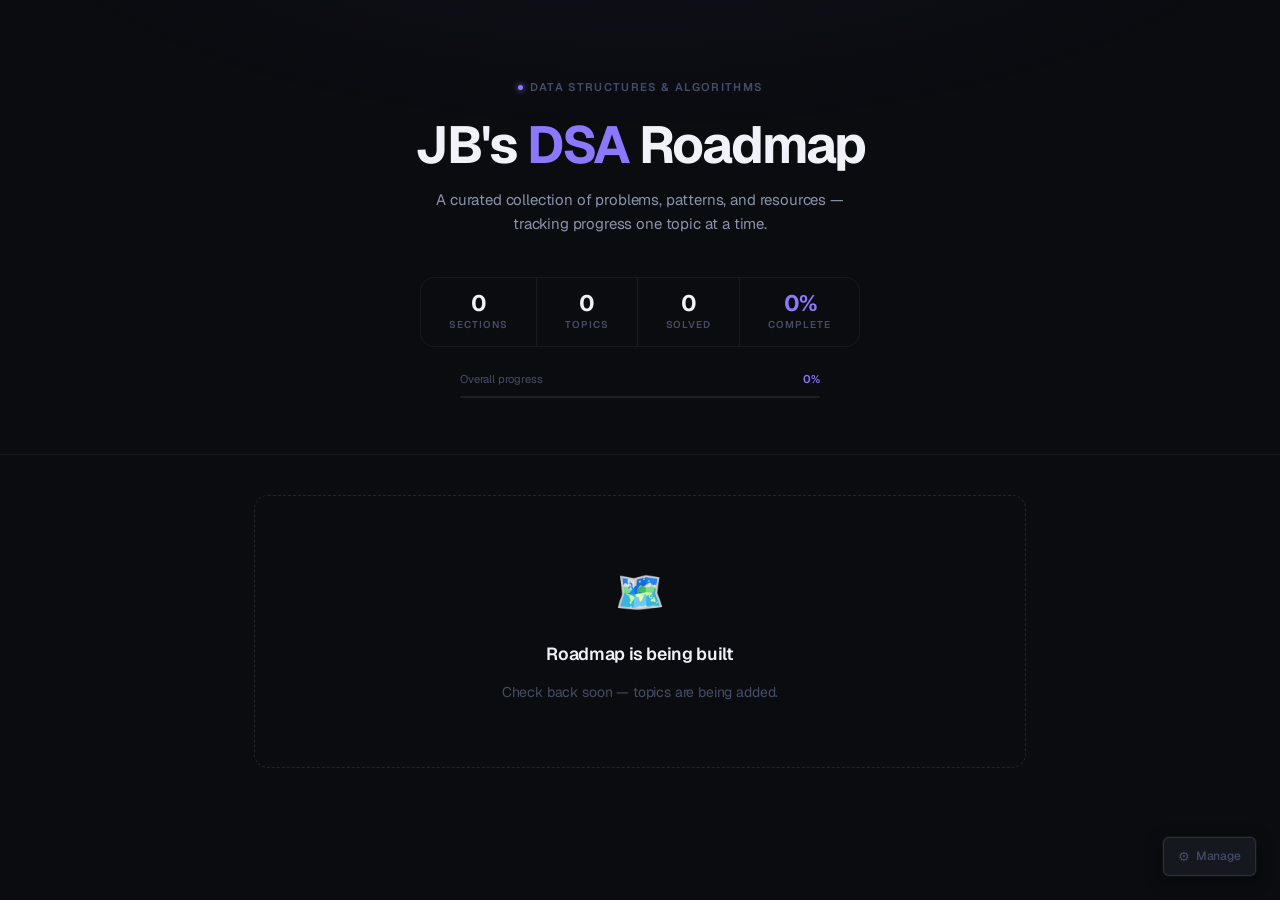
<file: index.html>
<!DOCTYPE html>
<html lang="en">

<head>
    <meta charset="UTF-8" />
    <meta name="viewport" content="width=device-width, initial-scale=1.0" />
    <title>JB's DSA Roadmap</title>
    <meta name="description"
        content="JB's personal Data Structures & Algorithms roadmap — curated topics, resources, and progress." />
    <link rel="preconnect" href="https://fonts.googleapis.com" />
    <link rel="preconnect" href="https://fonts.gstatic.com" crossorigin />
    <link
        href="https://fonts.googleapis.com/css2?family=Geist:wght@300;400;500;600;700;800&family=Geist+Mono:wght@400;500&display=swap"
        rel="stylesheet" />
    <link rel="stylesheet" href="shared.css" />
    <link rel="stylesheet" href="public.css" />
</head>

<body>
    <div class="bg-canvas"></div>

    <div class="pub-wrap">

        <!-- Hero Header -->
        <header class="pub-header">
            <div class="pub-eyebrow">
                <span class="pub-eyebrow-dot"></span>
                Data Structures & Algorithms
            </div>

            <h1 class="pub-title">JB's <span class="hl">DSA</span> Roadmap</h1>
            <p class="pub-subtitle">A curated collection of problems, patterns, and resources — tracking progress one
                topic at a time.</p>

            <!-- Stats -->
            <div class="pub-stats">
                <div class="pub-stat">
                    <span class="pub-stat-val" id="pSections">–</span>
                    <span class="pub-stat-lbl">Sections</span>
                </div>
                <div class="pub-stat">
                    <span class="pub-stat-val" id="pTopics">–</span>
                    <span class="pub-stat-lbl">Topics</span>
                </div>
                <div class="pub-stat">
                    <span class="pub-stat-val" id="pDone">–</span>
                    <span class="pub-stat-lbl">Solved</span>
                </div>
                <div class="pub-stat">
                    <span class="pub-stat-val accent" id="pPct">0%</span>
                    <span class="pub-stat-lbl">Complete</span>
                </div>
            </div>

            <!-- Progress bar -->
            <div class="pub-progress-wrap">
                <div class="pub-progress-label">
                    <span>Overall progress</span>
                    <span class="pub-progress-pct" id="pubPct">0%</span>
                </div>
                <div class="progress-track">
                    <div class="progress-fill" id="pubGlobalFill"></div>
                </div>
            </div>
        </header>

        <!-- Roadmap sections -->
        <main class="pub-main" id="pubMain">
            <div class="pub-empty" id="pubEmpty" style="display:none">
                <div class="pub-empty-icon">🗺️</div>
                <h2>Roadmap is being built</h2>
                <p>Check back soon — topics are being added.</p>
            </div>
            <div class="pub-sections" id="pubSections"></div>
        </main>

    </div>

    <!-- Admin link -->
    <a href="admin.html" class="admin-fab" title="Admin Panel">
        <span class="admin-fab-icon">⚙</span>
        <span>Manage</span>
    </a>

    <script src="data.js"></script>
    <script src="public.js"></script>
</body>

</html>
</file>
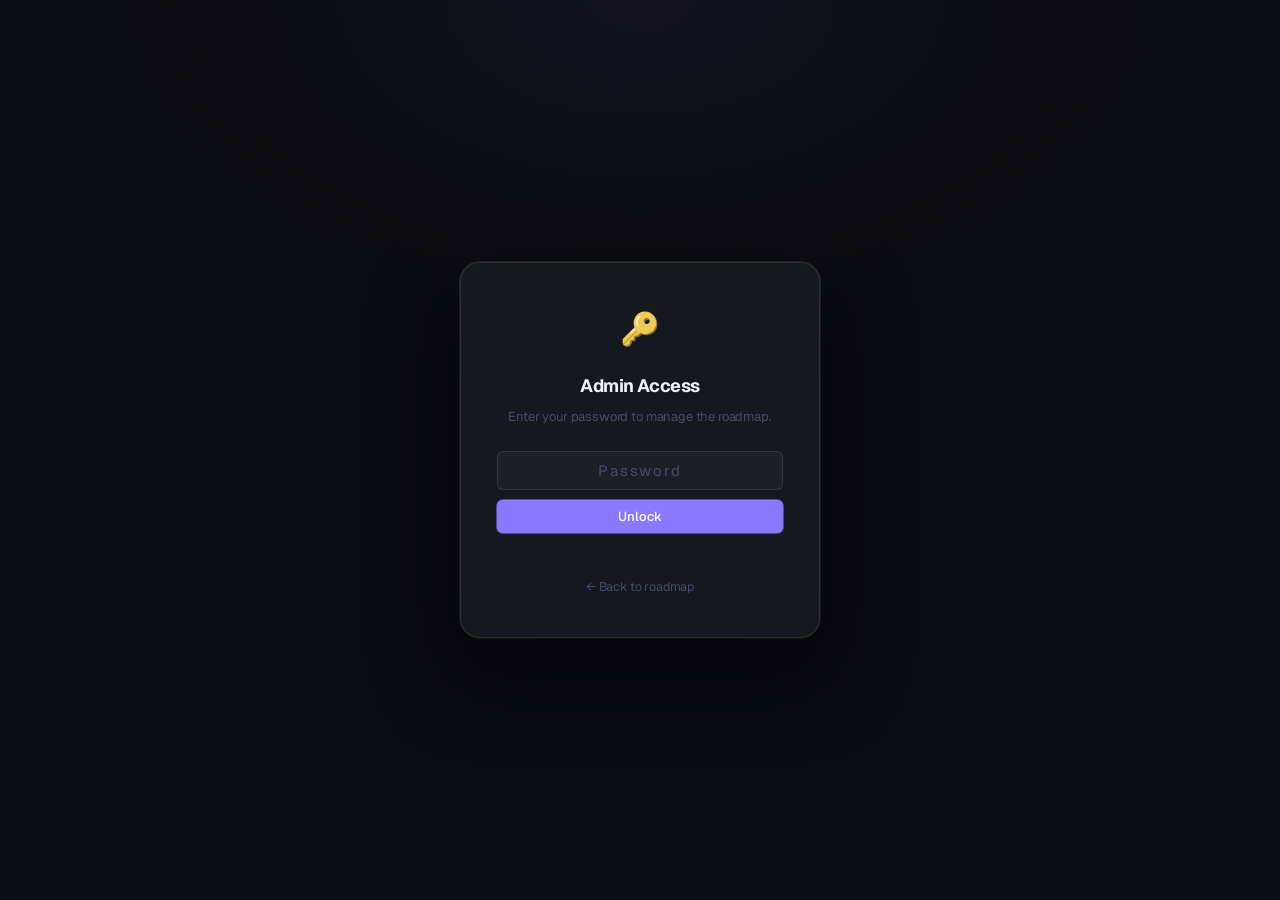
<file: admin.html>
<!DOCTYPE html>
<html lang="en">

<head>
    <meta charset="UTF-8" />
    <meta name="viewport" content="width=device-width, initial-scale=1.0" />
    <title>Admin — JB's DSA Sheet</title>
    <meta name="robots" content="noindex, nofollow" />
    <link rel="preconnect" href="https://fonts.googleapis.com" />
    <link rel="preconnect" href="https://fonts.gstatic.com" crossorigin />
    <link
        href="https://fonts.googleapis.com/css2?family=Geist:wght@300;400;500;600;700;800&family=Geist+Mono:wght@400;500&display=swap"
        rel="stylesheet" />
    <link rel="stylesheet" href="shared.css" />
    <link rel="stylesheet" href="admin.css" />
</head>

<body>

    <!-- ── PASSWORD GATE ── -->
    <div class="gate" id="gate">
        <div class="gate-card">
            <span class="gate-icon">🔑</span>
            <h1 class="gate-title">Admin Access</h1>
            <p class="gate-sub">Enter your password to manage the roadmap.</p>
            <div class="gate-form">
                <input type="password" class="form-input gate-input" id="gateInput" placeholder="Password"
                    autocomplete="current-password" />
                <button class="btn btn-primary gate-btn" id="gateBtn">Unlock</button>
            </div>
            <p class="gate-error" id="gateError"></p>
            <a href="index.html" class="gate-back">← Back to roadmap</a>
        </div>
    </div>

    <!-- ── ADMIN PANEL ── -->
    <div class="admin-wrap" id="adminWrap" style="display:none">

        <!-- Header -->
        <header class="adm-header">
            <div class="adm-header-inner">
                <div class="adm-logo" id="admLogoBtn" title="Double-click to change password">
                    <div class="adm-logo-mark">⚡</div>
                    <div>
                        <div class="adm-logo-title">DSA Admin</div>
                    </div>
                </div>
                <div class="adm-header-right">
                    <div class="adm-prog-pill">
                        <span class="adm-prog-label">Progress</span>
                        <div class="adm-prog-bar">
                            <div class="adm-prog-fill" id="admBar"></div>
                        </div>
                        <span class="adm-prog-pct" id="admPct">0%</span>
                    </div>
                    <a href="index.html" class="btn btn-ghost btn-sm" target="_blank">↗&thinsp;View Public</a>
                    <button class="btn btn-ghost btn-sm" id="lockBtn">Lock</button>
                    <button class="btn btn-primary btn-sm" id="addSectionBtn">+ Section</button>
                </div>
            </div>
        </header>

        <!-- Stats -->
        <div class="adm-stats">
            <div class="stat-card"><span class="stat-val" id="aSections">0</span><span class="stat-lbl">Sections</span>
            </div>
            <div class="stat-card"><span class="stat-val" id="aTopics">0</span><span class="stat-lbl">Topics</span>
            </div>
            <div class="stat-card"><span class="stat-val" id="aDone">0</span><span class="stat-lbl">Completed</span>
            </div>
            <div class="stat-card"><span class="stat-val" id="aPending">0</span><span class="stat-lbl">Remaining</span>
            </div>
        </div>

        <!-- Main -->
        <main class="adm-main">
            <div class="empty-state" id="admEmpty">
                <div class="empty-icon">📋</div>
                <h2>No sections yet</h2>
                <p>Create your first section to start building the roadmap.</p>
                <button class="btn btn-primary btn-lg" id="admEmptyBtn">+ Add Section</button>
            </div>
            <div class="adm-grid" id="admGrid"></div>
        </main>

        <!-- ── MODALS ── -->

        <!-- Section Modal -->
        <div class="modal-overlay" id="sectionModal">
            <div class="modal">
                <div class="modal-header">
                    <h2 class="modal-title" id="sectionModalTitle">Add Section</h2>
                    <button class="modal-close" id="closeSectionModal">✕</button>
                </div>
                <div class="modal-body">
                    <div class="form-group">
                        <label class="form-label">Title *</label>
                        <input type="text" class="form-input" id="sectionTitle" placeholder="e.g. Arrays & Strings"
                            maxlength="60" />
                    </div>
                    <div class="form-row">
                        <div class="form-group">
                            <label class="form-label">Emoji</label>
                            <input type="text" class="form-input emoji-input" id="sectionEmoji" placeholder="📌"
                                maxlength="4" />
                        </div>
                        <div class="form-group" style="flex:1">
                            <label class="form-label">Quick pick</label>
                            <div class="emoji-presets" id="emojiPresets"></div>
                        </div>
                    </div>
                    <div class="form-group">
                        <label class="form-label">Accent color</label>
                        <div class="color-picker" id="colorPicker"></div>
                    </div>
                    <div class="form-group">
                        <label class="form-label">Description <span class="form-opt">(optional)</span></label>
                        <textarea class="form-input form-textarea" id="sectionDesc"
                            placeholder="Brief description of this section..."></textarea>
                    </div>
                </div>
                <div class="modal-footer">
                    <button class="btn btn-ghost" id="cancelSectionModal">Cancel</button>
                    <button class="btn btn-primary" id="saveSectionBtn">Save section</button>
                </div>
            </div>
        </div>

        <!-- Topic Modal -->
        <div class="modal-overlay" id="topicModal">
            <div class="modal">
                <div class="modal-header">
                    <h2 class="modal-title" id="topicModalTitle">Add Topic</h2>
                    <button class="modal-close" id="closeTopicModal">✕</button>
                </div>
                <div class="modal-body">
                    <div class="form-group">
                        <label class="form-label">Topic name *</label>
                        <input type="text" class="form-input" id="topicName" placeholder="e.g. Two Sum"
                            maxlength="100" />
                    </div>
                    <div class="form-group">
                        <label class="form-label">Problem link <span class="form-opt">(optional)</span></label>
                        <input type="url" class="form-input" id="topicLink"
                            placeholder="https://leetcode.com/problems/..." />
                    </div>
                    <div class="form-group">
                        <label class="form-label">Solution / notes link <span class="form-opt">(optional)</span></label>
                        <input type="url" class="form-input" id="topicNoteLink" placeholder="https://github.com/..." />
                    </div>
                    <div class="form-group">
                        <label class="form-label">Notes <span class="form-opt">(optional)</span></label>
                        <textarea class="form-input form-textarea" id="topicNotes"
                            placeholder="Complexity, key patterns, observations..."></textarea>
                    </div>
                </div>
                <div class="modal-footer">
                    <button class="btn btn-ghost" id="cancelTopicModal">Cancel</button>
                    <button class="btn btn-primary" id="saveTopicBtn">Save topic</button>
                </div>
            </div>
        </div>

        <!-- Delete Modal -->
        <div class="modal-overlay" id="deleteModal">
            <div class="modal modal-sm">
                <div class="modal-header">
                    <h2 class="modal-title">Confirm delete</h2>
                    <button class="modal-close" id="closeDeleteModal">✕</button>
                </div>
                <div class="modal-body">
                    <p class="delete-msg" id="deleteMsg">Are you sure you want to delete this?</p>
                </div>
                <div class="modal-footer">
                    <button class="btn btn-ghost" id="cancelDeleteModal">Cancel</button>
                    <button class="btn btn-danger" id="confirmDeleteBtn">Delete</button>
                </div>
            </div>
        </div>

        <!-- Password Modal -->
        <div class="modal-overlay" id="pwdModal">
            <div class="modal modal-sm">
                <div class="modal-header">
                    <h2 class="modal-title">Change password</h2>
                    <button class="modal-close" id="closePwdModal">✕</button>
                </div>
                <div class="modal-body">
                    <div class="form-group">
                        <label class="form-label">Current password</label>
                        <input type="password" class="form-input" id="pwdCurrent" placeholder="Current password" />
                    </div>
                    <div class="form-group">
                        <label class="form-label">New password</label>
                        <input type="password" class="form-input" id="pwdNew"
                            placeholder="New password (min 4 chars)" />
                    </div>
                    <div class="form-group">
                        <label class="form-label">Confirm password</label>
                        <input type="password" class="form-input" id="pwdConfirm" placeholder="Confirm new password" />
                    </div>
                    <p class="gate-error" id="pwdError"></p>
                </div>
                <div class="modal-footer">
                    <button class="btn btn-ghost" id="cancelPwdModal">Cancel</button>
                    <button class="btn btn-primary" id="savePwdBtn">Update</button>
                </div>
            </div>
        </div>

    </div><!-- /admin-wrap -->

    <script src="data.js"></script>
    <script src="admin.js"></script>
</body>

</html>
</file>
<file: shared.css>
/* ═══════════════════════════════════════════════════
   shared.css — Elegant refined design system
   Inspired by Linear · Vercel · Craft
═══════════════════════════════════════════════════ */

@import url('https://fonts.googleapis.com/css2?family=Geist:wght@300;400;500;600;700;800&family=Geist+Mono:wght@400;500&display=swap');

:root {
    /* Background */
    --bg: #0b0c10;
    --bg-raised: #111318;
    --bg-panel: #16181f;

    /* Surfaces */
    --sur-1: rgba(255, 255, 255, 0.030);
    --sur-2: rgba(255, 255, 255, 0.052);
    --sur-3: rgba(255, 255, 255, 0.075);

    /* Borders */
    --bdr: rgba(255, 255, 255, 0.055);
    --bdr-hi: rgba(255, 255, 255, 0.10);
    --bdr-focus: rgba(139, 120, 255, 0.55);

    /* Text */
    --t1: #f0f2fa;
    --t2: #8b93ac;
    --t3: #454d66;
    --t4: #2e344a;

    /* Accent — muted indigo */
    --a: #8b78ff;
    --a-dim: rgba(139, 120, 255, 0.18);
    --a-glow: rgba(139, 120, 255, 0.08);

    /* Semantic */
    --easy: #4ade80;
    --medium: #fbbf24;
    --hard: #f87171;

    --easy-dim: rgba(74, 222, 128, 0.10);
    --medium-dim: rgba(251, 191, 36, 0.10);
    --hard-dim: rgba(248, 113, 113, 0.10);

    /* Radii */
    --r2: 4px;
    --r4: 6px;
    --r6: 10px;
    --r8: 14px;
    --r10: 20px;
    --r12: 28px;

    /* Timing */
    --ease: 0.18s cubic-bezier(.4, 0, .2, 1);
    --ease-slow: 0.35s cubic-bezier(.4, 0, .2, 1);
    --spring: 0.28s cubic-bezier(.34, 1.4, .64, 1);

    /* Shadow */
    --shadow-sm: 0 1px 3px rgba(0, 0, 0, 0.4), 0 0 0 1px var(--bdr);
    --shadow-md: 0 4px 16px rgba(0, 0, 0, 0.5), 0 0 0 1px var(--bdr);
    --shadow-lg: 0 16px 48px rgba(0, 0, 0, 0.6), 0 0 0 1px var(--bdr-hi);
    --shadow-xl: 0 32px 80px rgba(0, 0, 0, 0.7), 0 0 0 1px var(--bdr-hi);
}

/* ── Reset ── */
*,
*::before,
*::after {
    box-sizing: border-box;
    margin: 0;
    padding: 0;
}

html {
    scroll-behavior: smooth;
    -webkit-font-smoothing: antialiased;
}

body {
    font-family: 'Geist', 'Inter', system-ui, sans-serif;
    background: var(--bg);
    color: var(--t1);
    min-height: 100vh;
    line-height: 1.6;
    overflow-x: hidden;
    letter-spacing: -0.01em;
}

::selection {
    background: var(--a-dim);
    color: var(--t1);
}

/* ── Subtle background ── */
.bg-canvas {
    position: fixed;
    inset: 0;
    z-index: 0;
    pointer-events: none;
    background:
        radial-gradient(ellipse 80% 50% at 50% -20%, rgba(139, 120, 255, 0.06) 0%, transparent 70%);
}

/* ── Typography ── */
.mono {
    font-family: 'Geist Mono', 'JetBrains Mono', monospace;
}

/* ── Buttons ── */
.btn {
    display: inline-flex;
    align-items: center;
    gap: 6px;
    padding: 7px 14px;
    border-radius: var(--r4);
    font-size: 0.8125rem;
    font-weight: 500;
    cursor: pointer;
    border: none;
    font-family: inherit;
    letter-spacing: -0.01em;
    transition: var(--ease);
    white-space: nowrap;
    text-decoration: none;
    line-height: 1.5;
    position: relative;
}

.btn:active {
    transform: scale(0.975);
}

.btn-primary {
    background: var(--a);
    color: #fff;
    box-shadow: 0 0 0 1px rgba(139, 120, 255, 0.5), inset 0 1px 0 rgba(255, 255, 255, 0.12);
}

.btn-primary:hover {
    background: #9d8dff;
    box-shadow: 0 0 0 1px rgba(157, 141, 255, 0.6), inset 0 1px 0 rgba(255, 255, 255, 0.14), 0 4px 12px rgba(139, 120, 255, 0.25);
}

.btn-ghost {
    background: var(--sur-1);
    color: var(--t2);
    box-shadow: 0 0 0 1px var(--bdr);
}

.btn-ghost:hover {
    background: var(--sur-2);
    color: var(--t1);
    box-shadow: 0 0 0 1px var(--bdr-hi);
}

.btn-danger {
    background: rgba(248, 113, 113, 0.08);
    color: var(--hard);
    box-shadow: 0 0 0 1px rgba(248, 113, 113, 0.2);
}

.btn-danger:hover {
    background: rgba(248, 113, 113, 0.14);
    box-shadow: 0 0 0 1px rgba(248, 113, 113, 0.3);
}

.btn-icon {
    padding: 5px 7px;
    border-radius: var(--r4);
    background: transparent;
    color: var(--t3);
    box-shadow: none;
    font-size: 0.8rem;
}

.btn-icon:hover {
    background: var(--sur-2);
    color: var(--t2);
}

.btn-sm {
    padding: 5px 11px;
    font-size: 0.75rem;
}

.btn-lg {
    padding: 10px 20px;
    font-size: 0.875rem;
    border-radius: var(--r6);
}

/* ── Progress bar ── */
.progress-track {
    height: 2px;
    background: var(--sur-3);
    border-radius: 99px;
    overflow: hidden;
}

.progress-fill {
    height: 100%;
    width: 0%;
    background: var(--a);
    border-radius: 99px;
    transition: width 0.6s cubic-bezier(.4, 0, .2, 1);
}

/* ── Difficulty badges ── */
.diff-badge {
    font-size: 0.6rem;
    font-weight: 600;
    letter-spacing: 0.06em;
    text-transform: uppercase;
    padding: 2px 8px;
    border-radius: 99px;
    font-family: 'Geist Mono', monospace;
    flex-shrink: 0;
}

.diff-easy {
    background: var(--easy-dim);
    color: var(--easy);
}

.diff-medium {
    background: var(--medium-dim);
    color: var(--medium);
}

.diff-hard {
    background: var(--hard-dim);
    color: var(--hard);
}

/* ── Form elements ── */
.form-group {
    display: flex;
    flex-direction: column;
    gap: 6px;
}

.form-row {
    display: flex;
    gap: 12px;
}

.form-label {
    font-size: 0.75rem;
    font-weight: 500;
    color: var(--t2);
    letter-spacing: 0.01em;
}

.form-opt {
    color: var(--t3);
    font-weight: 400;
}

.form-input {
    background: var(--sur-1);
    border: 1px solid var(--bdr-hi);
    border-radius: var(--r4);
    color: var(--t1);
    font-family: inherit;
    font-size: 0.875rem;
    padding: 9px 12px;
    outline: none;
    width: 100%;
    transition: var(--ease);
    letter-spacing: -0.01em;
}

.form-input::placeholder {
    color: var(--t3);
}

.form-input:focus {
    border-color: var(--bdr-focus);
    box-shadow: 0 0 0 3px var(--a-glow);
    background: var(--sur-2);
}

.form-textarea {
    resize: vertical;
    min-height: 72px;
    line-height: 1.5;
}

/* Emoji input */
.emoji-input {
    font-size: 1.25rem;
    text-align: center;
    width: 54px !important;
    padding: 7px 6px !important;
}

.emoji-presets {
    display: flex;
    flex-wrap: wrap;
    gap: 5px;
}

.emoji-btn {
    font-size: 1.1rem;
    padding: 5px 7px;
    border-radius: var(--r4);
    cursor: pointer;
    border: 1px solid var(--bdr);
    background: var(--sur-1);
    transition: var(--ease);
    line-height: 1;
}

.emoji-btn:hover,
.emoji-btn.sel {
    border-color: var(--bdr-hi);
    background: var(--sur-2);
    transform: scale(1.1);
}

/* Color picker */
.color-picker {
    display: flex;
    gap: 8px;
    flex-wrap: wrap;
}

.color-swatch {
    width: 22px;
    height: 22px;
    border-radius: 50%;
    cursor: pointer;
    border: 2px solid transparent;
    transition: var(--ease);
}

.color-swatch:hover,
.color-swatch.sel {
    border-color: #fff;
    transform: scale(1.18);
}

/* Difficulty picker */
.difficulty-picker {
    display: flex;
    gap: 6px;
}

.diff-btn {
    flex: 1;
    padding: 8px;
    border-radius: var(--r4);
    font-size: 0.75rem;
    font-weight: 600;
    cursor: pointer;
    border: 1px solid var(--bdr);
    font-family: inherit;
    transition: var(--ease);
    background: var(--sur-1);
    color: var(--t3);
    letter-spacing: 0.04em;
}

.diff-btn.active.diff-easy {
    background: var(--easy-dim);
    color: var(--easy);
    border-color: rgba(74, 222, 128, 0.3);
}

.diff-btn.active.diff-medium {
    background: var(--medium-dim);
    color: var(--medium);
    border-color: rgba(251, 191, 36, 0.3);
}

.diff-btn.active.diff-hard {
    background: var(--hard-dim);
    color: var(--hard);
    border-color: rgba(248, 113, 113, 0.3);
}

.diff-btn:not(.active):hover {
    background: var(--sur-2);
    color: var(--t2);
    border-color: var(--bdr-hi);
}

/* ── Modals ── */
.modal-overlay {
    position: fixed;
    inset: 0;
    z-index: 300;
    background: rgba(0, 0, 0, 0.65);
    backdrop-filter: blur(6px) saturate(0.8);
    display: none;
    align-items: center;
    justify-content: center;
    padding: 20px;
    opacity: 0;
    transition: opacity 0.2s ease;
}

.modal-overlay.open {
    display: flex;
    opacity: 1;
}

.modal-overlay.closing {
    opacity: 0;
}

.modal {
    background: var(--bg-panel);
    box-shadow: var(--shadow-xl);
    border: 1px solid var(--bdr-hi);
    border-radius: var(--r10);
    width: 100%;
    max-width: 480px;
    max-height: 90vh;
    overflow-y: auto;
    transform: translateY(12px) scale(0.99);
    transition: transform var(--spring);
}

.modal-overlay.open .modal {
    transform: translateY(0) scale(1);
}

.modal-sm {
    max-width: 380px;
}

.modal-header {
    display: flex;
    align-items: center;
    justify-content: space-between;
    padding: 20px 22px 16px;
    border-bottom: 1px solid var(--bdr);
}

.modal-title {
    font-size: 0.9375rem;
    font-weight: 600;
    letter-spacing: -0.02em;
}

.modal-close {
    background: none;
    border: none;
    color: var(--t3);
    font-size: 0.875rem;
    cursor: pointer;
    padding: 4px 6px;
    border-radius: var(--r4);
    transition: var(--ease);
    line-height: 1;
}

.modal-close:hover {
    color: var(--t1);
    background: var(--sur-2);
}

.modal-body {
    padding: 18px 22px;
    display: flex;
    flex-direction: column;
    gap: 14px;
}

.modal-footer {
    padding: 14px 22px;
    border-top: 1px solid var(--bdr);
    display: flex;
    justify-content: flex-end;
    gap: 8px;
}

/* ── Stat card ── */
.stat-card {
    background: var(--sur-1);
    border: 1px solid var(--bdr);
    border-radius: var(--r6);
    padding: 16px 18px;
    display: flex;
    flex-direction: column;
    align-items: flex-start;
    gap: 4px;
    transition: var(--ease);
}

.stat-card:hover {
    border-color: var(--bdr-hi);
    background: var(--sur-2);
}

.stat-val {
    font-size: 1.75rem;
    font-weight: 700;
    line-height: 1;
    color: var(--t1);
    letter-spacing: -0.04em;
}

.stat-lbl {
    font-size: 0.7rem;
    color: var(--t3);
    font-weight: 500;
    letter-spacing: 0.06em;
    text-transform: uppercase;
}

/* ── Misc ── */
.delete-msg {
    color: var(--t2);
    font-size: 0.875rem;
    line-height: 1.6;
}

.gate-error {
    min-height: 18px;
    font-size: 0.78rem;
    color: var(--hard);
    margin-top: 8px;
}

.gate-back {
    display: block;
    margin-top: 18px;
    color: var(--t3);
    font-size: 0.78rem;
    text-decoration: none;
    transition: var(--ease);
}

.gate-back:hover {
    color: var(--t2);
}

/* ── Scrollbar ── */
::-webkit-scrollbar {
    width: 4px;
}

::-webkit-scrollbar-track {
    background: transparent;
}

::-webkit-scrollbar-thumb {
    background: var(--sur-3);
    border-radius: 99px;
}

::-webkit-scrollbar-thumb:hover {
    background: var(--bdr-hi);
}

/* ── Animations ── */
@keyframes fadeUp {
    from {
        opacity: 0;
        transform: translateY(14px)
    }

    to {
        opacity: 1;
        transform: translateY(0)
    }
}

@keyframes fadeIn {
    from {
        opacity: 0
    }

    to {
        opacity: 1
    }
}

@keyframes float {

    0%,
    100% {
        transform: translateY(0)
    }

    50% {
        transform: translateY(-8px)
    }
}

@keyframes shake {

    0%,
    100% {
        transform: translateX(0)
    }

    20% {
        transform: translateX(-5px)
    }

    40% {
        transform: translateX(5px)
    }

    60% {
        transform: translateX(-3px)
    }

    80% {
        transform: translateX(3px)
    }
}
</file>
<file: public.css>
/* ═══════════════════════════════════════════
   public.css — Elegant public roadmap
═══════════════════════════════════════════ */

/* ── Layout shell ── */
.pub-wrap {
    min-height: 100vh;
    display: flex;
    flex-direction: column;
    position: relative;
    z-index: 1;
}

/* ── Header / Hero ── */
.pub-header {
    padding: 72px 24px 56px;
    text-align: center;
    position: relative;
    z-index: 1;
    border-bottom: 1px solid var(--bdr);
}

.pub-eyebrow {
    display: inline-flex;
    align-items: center;
    gap: 7px;
    font-size: 0.7rem;
    font-weight: 600;
    color: var(--t3);
    letter-spacing: 0.12em;
    text-transform: uppercase;
    margin-bottom: 20px;
    animation: fadeIn 0.4s ease;
}

.pub-eyebrow-dot {
    width: 5px;
    height: 5px;
    border-radius: 50%;
    background: var(--a);
    box-shadow: 0 0 6px var(--a);
}

.pub-title {
    font-size: clamp(2rem, 5vw, 3.25rem);
    font-weight: 700;
    letter-spacing: -0.04em;
    line-height: 1.1;
    color: var(--t1);
    margin-bottom: 14px;
    animation: fadeUp 0.45s ease 0.05s both;
}

.pub-title .hl {
    color: var(--a);
}

.pub-subtitle {
    font-size: 0.9375rem;
    color: var(--t2);
    max-width: 420px;
    margin: 0 auto 40px;
    line-height: 1.65;
    animation: fadeUp 0.45s ease 0.1s both;
}

/* Stats */
.pub-stats {
    display: inline-flex;
    align-items: center;
    gap: 0;
    margin-bottom: 24px;
    border: 1px solid var(--bdr);
    border-radius: var(--r8);
    overflow: hidden;
    animation: fadeUp 0.45s ease 0.15s both;
}

.pub-stat {
    display: flex;
    flex-direction: column;
    align-items: center;
    gap: 2px;
    padding: 14px 28px;
    border-right: 1px solid var(--bdr);
}

.pub-stat:last-child {
    border-right: none;
}

.pub-stat-val {
    font-size: 1.4rem;
    font-weight: 700;
    color: var(--t1);
    letter-spacing: -0.04em;
    line-height: 1;
}

.pub-stat-val.accent {
    color: var(--a);
}

.pub-stat-lbl {
    font-size: 0.62rem;
    color: var(--t3);
    text-transform: uppercase;
    font-weight: 600;
    letter-spacing: 0.1em;
}

/* Progress bar */
.pub-progress-wrap {
    max-width: 360px;
    margin: 0 auto;
    animation: fadeUp 0.45s ease 0.2s both;
}

.pub-progress-label {
    display: flex;
    justify-content: space-between;
    font-size: 0.7rem;
    color: var(--t3);
    margin-bottom: 7px;
}

.pub-progress-pct {
    color: var(--a);
    font-weight: 600;
    letter-spacing: -0.01em;
}

/* ── Main content ── */
.pub-main {
    flex: 1;
    max-width: 820px;
    width: 100%;
    margin: 0 auto;
    padding: 40px 24px 80px;
    position: relative;
    z-index: 1;
}

/* ── Empty ── */
.pub-empty {
    display: flex;
    flex-direction: column;
    align-items: center;
    gap: 12px;
    text-align: center;
    padding: 64px 24px;
    border: 1px dashed var(--bdr-hi);
    border-radius: var(--r8);
    color: var(--t2);
}

.pub-empty-icon {
    font-size: 40px;
    margin-bottom: 4px;
    animation: float 3s ease-in-out infinite;
}

.pub-empty h2 {
    font-size: 1.1rem;
    font-weight: 600;
    color: var(--t1);
    letter-spacing: -0.02em;
}

.pub-empty p {
    font-size: 0.875rem;
    color: var(--t3);
}

/* ── Section card ── */
.pub-sections {
    display: flex;
    flex-direction: column;
    gap: 1px;
}

.pub-section {
    background: var(--sur-1);
    border: 1px solid var(--bdr);
    border-radius: var(--r8);
    overflow: hidden;
    margin-bottom: 12px;
    transition: var(--ease-slow);
    animation: fadeUp 0.4s ease both;
}

.pub-section:hover {
    border-color: var(--bdr-hi);
}

/* Section header */
.pub-sec-head {
    display: flex;
    align-items: center;
    gap: 0;
    padding: 0;
    border-bottom: 1px solid var(--bdr);
}

.pub-sec-accent {
    width: 3px;
    align-self: stretch;
    flex-shrink: 0;
    border-radius: 0;
}

.pub-sec-head-content {
    flex: 1;
    display: flex;
    align-items: center;
    justify-content: space-between;
    padding: 16px 20px;
    gap: 16px;
}

.pub-sec-left {
    display: flex;
    align-items: center;
    gap: 10px;
    min-width: 0;
}

.pub-sec-emoji {
    font-size: 16px;
    flex-shrink: 0;
    line-height: 1;
}

.pub-sec-title {
    font-size: 0.9375rem;
    font-weight: 600;
    letter-spacing: -0.02em;
    color: var(--t1);
}

.pub-sec-desc {
    font-size: 0.75rem;
    color: var(--t3);
    margin-top: 1px;
}

.pub-sec-right {
    display: flex;
    align-items: center;
    gap: 14px;
    flex-shrink: 0;
}

.pub-sec-counter {
    font-size: 0.72rem;
    color: var(--t3);
    font-family: 'Geist Mono', monospace;
    white-space: nowrap;
}

.pub-sec-count-bar {
    width: 80px;
    height: 2px;
    background: var(--sur-3);
    border-radius: 99px;
    overflow: hidden;
}

.pub-sec-count-fill {
    height: 100%;
    border-radius: 99px;
    transition: width 0.5s ease;
}

/* Topic rows */
.pub-topics {}

.pub-topic {
    display: flex;
    align-items: center;
    gap: 12px;
    padding: 11px 20px 11px 23px;
    border-bottom: 1px solid var(--bdr);
    transition: background var(--ease);
}

.pub-topic:last-child {
    border-bottom: none;
}

.pub-topic:hover {
    background: var(--sur-2);
}

.pub-topic-idx {
    font-size: 0.68rem;
    color: var(--t4);
    font-family: 'Geist Mono', monospace;
    min-width: 20px;
    flex-shrink: 0;
}

.pub-topic.solv .pub-topic-idx {
    color: var(--easy);
}

.pub-topic-name {
    flex: 1;
    font-size: 0.875rem;
    font-weight: 450;
    color: var(--t1);
    letter-spacing: -0.01em;
    white-space: nowrap;
    overflow: hidden;
    text-overflow: ellipsis;
}

.pub-topic.solv .pub-topic-name {
    text-decoration: line-through;
    text-decoration-color: var(--t4);
    color: var(--t3);
}

.pub-topic-links {
    display: flex;
    gap: 5px;
    flex-shrink: 0;
}

.pub-link {
    font-size: 0.68rem;
    font-weight: 500;
    padding: 3px 9px;
    border-radius: 99px;
    text-decoration: none;
    transition: var(--ease);
    white-space: nowrap;
    letter-spacing: 0.01em;
}

.pub-link-prob {
    background: var(--a-dim);
    color: var(--a);
    border: 1px solid rgba(139, 120, 255, 0.22);
}

.pub-link-prob:hover {
    background: rgba(139, 120, 255, 0.26);
}

.pub-link-sol {
    background: var(--sur-2);
    color: var(--t2);
    border: 1px solid var(--bdr-hi);
}

.pub-link-sol:hover {
    color: var(--t1);
    border-color: var(--bdr-hi);
    background: var(--sur-3);
}

.pub-notes-btn {
    border: 1px solid var(--bdr);
    cursor: pointer;
    background: var(--sur-1);
    color: var(--t3);
    font-family: inherit;
    transition: var(--ease);
}

.pub-notes-btn:hover {
    color: var(--t2);
    border-color: var(--bdr-hi);
}

/* Expandable notes panel */
.pub-notes-panel {
    max-height: 0;
    overflow: hidden;
    transition: max-height 0.32s ease, padding 0.32s ease;
    background: var(--sur-1);
    border-bottom: 1px solid var(--bdr);
    font-size: 0.8125rem;
    color: var(--t2);
    line-height: 1.75;
    white-space: pre-wrap;
    word-break: break-word;
    padding: 0 20px 0 43px;
}

.pub-notes-panel.open {
    max-height: 500px;
    padding: 12px 20px 14px 43px;
}


/* ── Admin FAB ── */
.admin-fab {
    position: fixed;
    bottom: 24px;
    right: 24px;
    z-index: 50;
    display: flex;
    align-items: center;
    gap: 6px;
    padding: 8px 14px;
    border-radius: var(--r4);
    background: var(--bg-panel);
    border: 1px solid var(--bdr-hi);
    color: var(--t3);
    font-size: 0.75rem;
    font-weight: 500;
    text-decoration: none;
    transition: var(--ease);
    box-shadow: var(--shadow-md);
    letter-spacing: -0.01em;
}

.admin-fab:hover {
    color: var(--t2);
    border-color: var(--bdr-hi);
    background: var(--sur-2);
}

.admin-fab-icon {
    font-size: 0.82rem;
}

/* ── Responsive ── */
@media (max-width: 640px) {
    .pub-header {
        padding: 48px 16px 36px;
    }

    .pub-main {
        padding: 28px 16px 60px;
    }

    .pub-stats {
        flex-wrap: wrap;
    }

    .pub-stat {
        padding: 10px 18px;
    }

    .pub-sec-head-content {
        padding: 13px 14px;
    }

    .pub-topic {
        padding: 10px 14px 10px 17px;
    }

    .pub-sec-count-bar {
        display: none;
    }

    .pub-sec-count-lbl {
        display: none;
    }
}
</file>
<file: admin.css>
/* ═══════════════════════════════════════════
   admin.css — Elegant admin panel
═══════════════════════════════════════════ */

/* ── Gate ── */
.gate {
    position: fixed;
    inset: 0;
    z-index: 999;
    display: flex;
    align-items: center;
    justify-content: center;
    padding: 20px;
    background:
        radial-gradient(ellipse 60% 50% at 50% 0%, rgba(139, 120, 255, 0.06) 0%, transparent 70%),
        var(--bg);
}

.gate-card {
    width: 100%;
    max-width: 360px;
    background: var(--bg-panel);
    border: 1px solid var(--bdr-hi);
    border-radius: var(--r10);
    padding: 40px 36px;
    text-align: center;
    box-shadow: var(--shadow-xl);
    animation: fadeUp 0.35s ease;
}

.gate-icon {
    font-size: 32px;
    margin-bottom: 18px;
    display: block;
    filter: grayscale(0.3);
}

.gate-title {
    font-size: 1.125rem;
    font-weight: 700;
    letter-spacing: -0.03em;
    color: var(--t1);
    margin-bottom: 6px;
}

.gate-sub {
    color: var(--t3);
    font-size: 0.8125rem;
    margin-bottom: 24px;
    line-height: 1.5;
}

.gate-form {
    display: flex;
    flex-direction: column;
    gap: 8px;
}

.gate-input {
    text-align: center;
    letter-spacing: 0.12em;
    font-size: 0.9375rem;
}

.gate-btn {
    width: 100%;
    justify-content: center;
    margin-top: 2px;
}

/* ── Admin wrapper ── */
.admin-wrap {
    position: relative;
    z-index: 1;
}

/* ── Header ── */
.adm-header {
    position: sticky;
    top: 0;
    z-index: 100;
    background: rgba(11, 12, 16, 0.92);
    backdrop-filter: blur(12px) saturate(0.9);
    border-bottom: 1px solid var(--bdr);
    padding: 0 24px;
}

.adm-header-inner {
    max-width: 1200px;
    margin: 0 auto;
    height: 56px;
    display: flex;
    align-items: center;
    justify-content: space-between;
    gap: 16px;
}

.adm-logo {
    display: flex;
    align-items: center;
    gap: 10px;
    text-decoration: none;
    cursor: default;
}

.adm-logo-mark {
    width: 28px;
    height: 28px;
    border-radius: 7px;
    background: var(--a-dim);
    border: 1px solid rgba(139, 120, 255, 0.3);
    display: flex;
    align-items: center;
    justify-content: center;
    font-size: 14px;
    flex-shrink: 0;
}

.adm-logo-title {
    font-size: 0.875rem;
    font-weight: 600;
    color: var(--t1);
    letter-spacing: -0.02em;
}

.adm-logo-sub {
    font-size: 0.65rem;
    color: var(--t3);
    font-weight: 400;
    margin-top: 0px;
}

.adm-header-right {
    display: flex;
    align-items: center;
    gap: 8px;
}

.adm-prog-pill {
    display: flex;
    align-items: center;
    gap: 8px;
    padding: 5px 10px;
    border-radius: var(--r4);
    border: 1px solid var(--bdr);
    background: var(--sur-1);
}

.adm-prog-label {
    font-size: 0.7rem;
    color: var(--t3);
    white-space: nowrap;
}

.adm-prog-pct {
    font-size: 0.7rem;
    color: var(--a);
    font-weight: 600;
    margin-left: 2px;
}

.adm-prog-bar {
    width: 56px;
    height: 2px;
    background: var(--sur-3);
    border-radius: 99px;
    overflow: hidden;
}

.adm-prog-fill {
    height: 100%;
    background: var(--a);
    border-radius: 99px;
    transition: width 0.5s ease;
}

/* ── Stats row ── */
.adm-stats {
    max-width: 1200px;
    margin: 20px auto 0;
    padding: 0 24px;
    display: grid;
    grid-template-columns: repeat(4, 1fr);
    gap: 10px;
}

/* ── Main ── */
.adm-main {
    max-width: 1200px;
    margin: 18px auto 80px;
    padding: 0 24px;
}

/* ── Empty ── */
.empty-state {
    display: flex;
    flex-direction: column;
    align-items: center;
    gap: 10px;
    text-align: center;
    padding: 64px 24px;
    border: 1px dashed var(--bdr-hi);
    border-radius: var(--r8);
    animation: fadeIn 0.3s ease;
}

.empty-icon {
    font-size: 40px;
    margin-bottom: 4px;
    animation: float 3s ease-in-out infinite;
}

.empty-state h2 {
    font-size: 1rem;
    font-weight: 600;
    color: var(--t1);
    letter-spacing: -0.02em;
}

.empty-state p {
    font-size: 0.8125rem;
    color: var(--t3);
}

/* ── Grid ── */
.adm-grid {
    display: grid;
    grid-template-columns: repeat(auto-fill, minmax(340px, 1fr));
    gap: 12px;
}

/* ── Section card ── */
.adm-card {
    background: var(--sur-1);
    border: 1px solid var(--bdr);
    border-radius: var(--r8);
    overflow: hidden;
    transition: var(--ease-slow);
    animation: fadeUp 0.3s ease both;
}

.adm-card:hover {
    border-color: var(--bdr-hi);
}

.adm-card-head {
    padding: 14px 16px 12px;
    border-bottom: 1px solid var(--bdr);
}

.adm-card-top {
    display: flex;
    align-items: flex-start;
    justify-content: space-between;
    gap: 10px;
    margin-bottom: 10px;
}

.adm-card-meta {
    display: flex;
    align-items: center;
    gap: 8px;
    flex: 1;
    min-width: 0;
}

.adm-card-col {
    width: 3px;
    align-self: stretch;
    border-radius: 2px;
    flex-shrink: 0;
}

.adm-card-emoji {
    font-size: 15px;
    flex-shrink: 0;
    line-height: 1;
}

.adm-card-info {
    min-width: 0;
}

.adm-card-title {
    font-size: 0.875rem;
    font-weight: 600;
    letter-spacing: -0.02em;
    white-space: nowrap;
    overflow: hidden;
    text-overflow: ellipsis;
}

.adm-card-desc {
    font-size: 0.7rem;
    color: var(--t3);
    margin-top: 1px;
}

.adm-card-acts {
    display: flex;
    gap: 2px;
    flex-shrink: 0;
}

.adm-card-prog {
    display: flex;
    align-items: center;
    gap: 8px;
}

.adm-card-prog-track {
    flex: 1;
    height: 2px;
    background: var(--sur-3);
    border-radius: 99px;
    overflow: hidden;
}

.adm-card-prog-fill {
    height: 100%;
    border-radius: 99px;
    transition: width 0.4s ease;
}

.adm-card-prog-lbl {
    font-size: 0.65rem;
    color: var(--t3);
    white-space: nowrap;
    font-family: 'Geist Mono', monospace;
    font-weight: 500;
}

/* ── Topics ── */
.adm-topics {}

.adm-no-topics {
    padding: 12px 16px;
    font-size: 0.78rem;
    color: var(--t4);
    text-align: center;
}

.adm-topic {
    display: flex;
    align-items: center;
    gap: 9px;
    padding: 9px 16px;
    border-bottom: 1px solid var(--bdr);
    transition: background var(--ease);
    animation: fadeIn 0.2s ease both;
}

.adm-topic:last-child {
    border-bottom: none;
}

.adm-topic:hover {
    background: var(--sur-2);
}

/* checkbox */
.adm-check {
    width: 16px;
    height: 16px;
    border-radius: 4px;
    border: 1.5px solid var(--bdr-hi);
    cursor: pointer;
    flex-shrink: 0;
    transition: var(--ease);
    background: transparent;
    appearance: none;
    -webkit-appearance: none;
}

.adm-check:checked {
    background: var(--a);
    border-color: var(--a);
    background-image: url("data:image/svg+xml,%3Csvg xmlns='http://www.w3.org/2000/svg' viewBox='0 0 12 12'%3E%3Cpath fill='%23fff' d='M10 3L5 8.5 2 5.5l-.8.8L5 10.1 10.8 3.8z'/%3E%3C/svg%3E");
    background-size: 68%;
    background-position: center;
    background-repeat: no-repeat;
}

.adm-check:hover:not(:checked) {
    border-color: var(--a);
}

.adm-topic-info {
    flex: 1;
    min-width: 0;
}

.adm-topic-name {
    font-size: 0.8125rem;
    font-weight: 450;
    white-space: nowrap;
    overflow: hidden;
    text-overflow: ellipsis;
    letter-spacing: -0.01em;
    transition: var(--ease);
}

.adm-topic.done .adm-topic-name {
    text-decoration: line-through;
    text-decoration-color: var(--t4);
    color: var(--t3);
}

.adm-topic-sub {
    display: flex;
    align-items: center;
    gap: 5px;
    margin-top: 3px;
    flex-wrap: wrap;
}

.adm-topic-link {
    font-size: 0.65rem;
    font-weight: 500;
    padding: 2px 7px;
    border-radius: 99px;
    text-decoration: none;
    transition: var(--ease);
}

.adm-link-prob {
    background: var(--a-dim);
    color: var(--a);
    border: 1px solid rgba(139, 120, 255, 0.2);
}

.adm-link-prob:hover {
    background: rgba(139, 120, 255, 0.25);
}

.adm-link-sol {
    background: var(--sur-2);
    color: var(--t2);
    border: 1px solid var(--bdr-hi);
}

.adm-link-sol:hover {
    color: var(--t1);
}

.adm-topic-note-snip {
    font-size: 0.65rem;
    color: var(--t4);
    white-space: nowrap;
    overflow: hidden;
    text-overflow: ellipsis;
    max-width: 140px;
}

.adm-topic-acts {
    display: flex;
    gap: 2px;
    flex-shrink: 0;
    align-items: center;
}

/* Edit/delete hidden until hover, notes toggle always visible */
.adm-topic-acts .js-edit-topic,
.adm-topic-acts .js-del-topic {
    opacity: 0;
    transition: var(--ease);
}

.adm-topic:hover .js-edit-topic,
.adm-topic:hover .js-del-topic {
    opacity: 1;
}

/* ── Card footer ── */
.adm-card-foot {
    padding: 7px 16px 10px;
    border-top: 1px solid var(--bdr);
}

.adm-add-topic {
    width: 100%;
    padding: 7px;
    background: transparent;
    border: 1px dashed var(--bdr);
    border-radius: var(--r4);
    color: var(--t4);
    font-size: 0.75rem;
    font-weight: 500;
    cursor: pointer;
    font-family: inherit;
    transition: var(--ease);
    letter-spacing: -0.01em;
}

.adm-add-topic:hover {
    border-color: var(--a);
    color: var(--a);
    background: var(--a-glow);
}

/* ── Expandable notes panel ── */
.adm-notes-panel {
    max-height: 0;
    overflow: hidden;
    transition: max-height 0.32s ease, padding 0.32s ease;
    background: var(--sur-1);
    border-bottom: 1px solid var(--bdr);
    font-size: 0.8rem;
    color: var(--t2);
    line-height: 1.75;
    white-space: pre-wrap;
    word-break: break-word;
    padding: 0 16px 0 43px;
}

.adm-notes-panel.open {
    max-height: 500px;
    padding: 10px 16px 12px 43px;
}


/* ── Responsive ── */
@media (max-width: 900px) {
    .adm-stats {
        grid-template-columns: repeat(2, 1fr);
    }

    .adm-grid {
        grid-template-columns: 1fr;
    }
}

@media (max-width: 600px) {
    .adm-header {
        padding: 0 14px;
    }

    .adm-header-inner {
        height: auto;
        padding: 10px 0;
        flex-wrap: wrap;
    }

    .adm-stats,
    .adm-main {
        padding: 0 14px;
    }

    .adm-prog-pill {
        display: none;
    }
}
</file>
